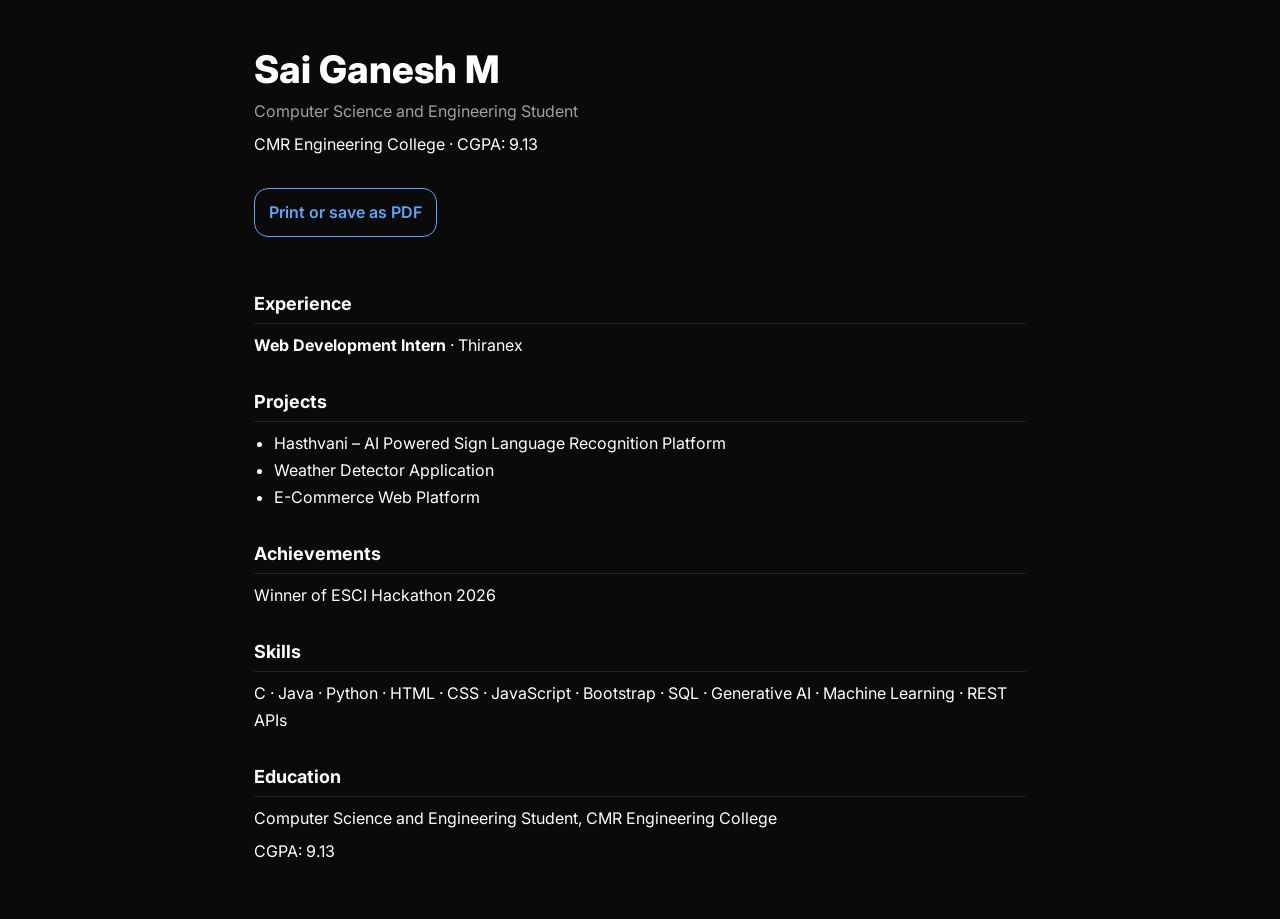
<file: resume.html>
<!doctype html>
<html lang="en">
<head>
  <meta charset="utf-8">
  <meta name="viewport" content="width=device-width, initial-scale=1">
  <meta name="robots" content="noindex">
  <title>Sai Ganesh M | Resume</title>
  <link rel="icon" href="images/favicon.svg" type="image/svg+xml">
  <link rel="preconnect" href="https://fonts.googleapis.com">
  <link rel="preconnect" href="https://fonts.gstatic.com" crossorigin>
  <link href="https://fonts.googleapis.com/css2?family=Inter:wght@400;500;600;700;800&display=swap" rel="stylesheet">
  <style>
    :root { color-scheme: dark; --ink: #FFFFFF; --muted: #A0A0A0; --line: #222222; --background: #0A0A0A; }
    * { box-sizing: border-box; }
    body { max-width: 820px; margin: 0 auto; padding: 48px 24px; background: var(--background); color: var(--ink); font: 16px/1.7 Inter, sans-serif; }
    h1 { margin: 0; font-size: 38px; font-weight: 800; line-height: 1.15; }
    h2 { margin: 32px 0 8px; border-bottom: 1px solid var(--line); padding-bottom: 8px; font-size: 18px; font-weight: 700; line-height: 1.2; }
    p { margin: 6px 0; }
    ul { margin: 8px 0; padding-left: 20px; line-height: 1.7; }
    .muted { color: var(--muted); }
    .print-action { margin: 24px 0; padding: 10px 14px; border: 1px solid #60A5FA; border-radius: 14px; background: transparent; color: #60A5FA; font: inherit; font-weight: 600; cursor: pointer; transition: transform 180ms ease, background-color 180ms ease, color 180ms ease, box-shadow 180ms ease; }
    .print-action:hover, .print-action:focus-visible { background: #60A5FA; color: #FFFFFF; transform: translateY(-2px); box-shadow: 0 8px 22px rgb(96 165 250 / .22); }
    @media print { :root { color-scheme: light; --ink: #111111; --muted: #555555; --line: #DDDDDD; --background: #FFFFFF; } .print-action { display: none; } body { padding: 0; } }
  </style>
</head>
<body>
  <header>
    <h1>Sai Ganesh M</h1>
    <p class="muted">Computer Science and Engineering Student</p>
    <p>CMR Engineering College · CGPA: 9.13</p>
  </header>
  <button class="print-action" type="button" onclick="window.print()">Print or save as PDF</button>
  <main>
    <h2>Experience</h2>
    <p><strong>Web Development Intern</strong> · Thiranex</p>
    <h2>Projects</h2>
    <ul>
      <li>Hasthvani – AI Powered Sign Language Recognition Platform</li>
      <li>Weather Detector Application</li>
      <li>E-Commerce Web Platform</li>
    </ul>
    <h2>Achievements</h2>
    <p>Winner of ESCI Hackathon 2026</p>
    <h2>Skills</h2>
    <p>C · Java · Python · HTML · CSS · JavaScript · Bootstrap · SQL · Generative AI · Machine Learning · REST APIs</p>
    <h2>Education</h2>
    <p>Computer Science and Engineering Student, CMR Engineering College</p>
    <p>CGPA: 9.13</p>
  </main>
</body>
</html>
</file>
